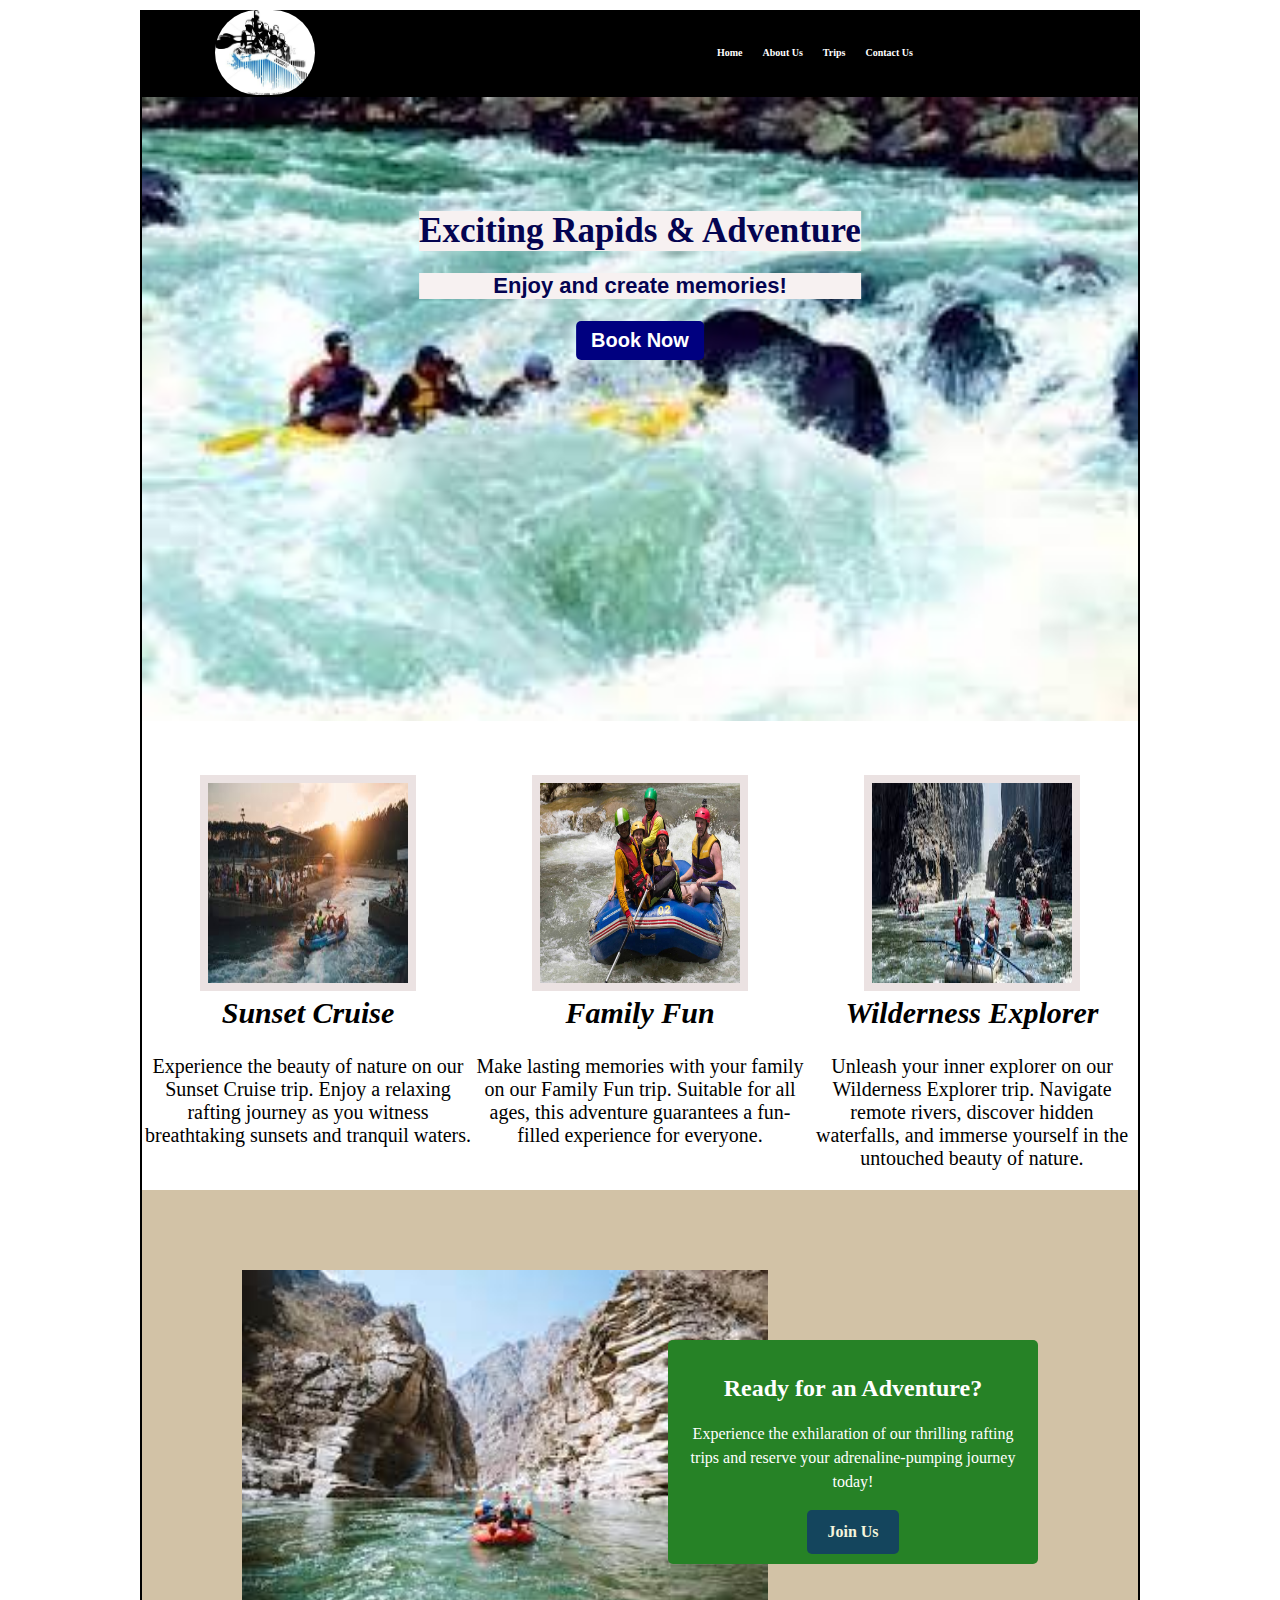
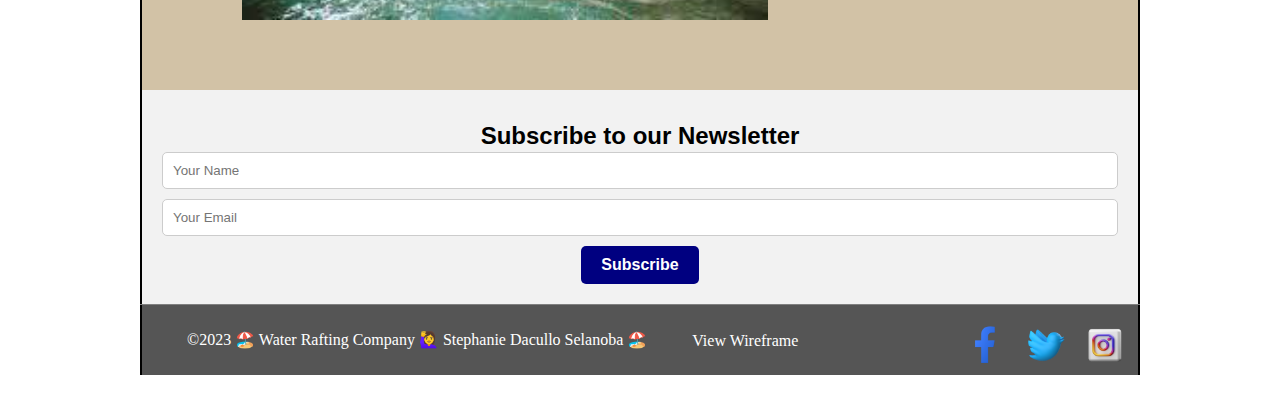
<file: wwr/index.html>
<!DOCTYPE html>
<html lang="en-US">

<head>
  <meta charset="UTF-8">
  <meta name="viewport" content="width=device-width, initial-scale=1.0">
  <title>Home Page | Water Rafting Company | Home Website</title>
  <meta name="description" content="Welcome to the home page of our Water Rafting Company. Experience the thrill of rafting through exciting rapids and embark on unforgettable adventures with our expert guides. Book your adrenaline-pumping journey now!">
  <meta name="author" content="Stephanie Dacullo Selanoba">
  <link rel="stylesheet" href="styles/styles.css">
</head>

<body>
  <header>
    <img src="images/logo.png" alt="Rafting Site Logo">
    <nav class="navigation">
      <a href="index.html">Home</a>
      <a href="about.html">About Us</a>
      <a href="trips.html">Trips</a>
      <a href="contact.html">Contact Us</a>
    </nav>
  </header>

  <main>
    <div class="hero">
      <div class="home-image">
        <img src="images/logo1.jpeg" alt="Home Page">
        <div class="content">
          <h1>Exciting Rapids & Adventure</h1>
          <p>Enjoy and create memories!</p>
          <a href="trips.html" class="button"><b>Book Now</b></a>
        </div>
      </div>
    </div>

    <section class="grid-layout">
      <div class="grid-item">
        <img src="images/2sunset-cruise.jpeg" alt="Trip 4">
        <h2>Sunset Cruise</h2>
        <p>Experience the beauty of nature on our Sunset Cruise trip. Enjoy a relaxing rafting journey as you witness breathtaking sunsets and tranquil waters.</p>
      </div>
      <div class="grid-item">
        <img src="images/1family-fun.jpeg" alt="Trip 5">
        <h2>Family Fun</h2>
        <p>Make lasting memories with your family on our Family Fun trip. Suitable for all ages, this adventure guarantees a fun-filled experience for everyone.</p>
      </div>
      <div class="grid-item">
        <img src="images/3wilderness-explorer.jpeg" alt="Trip 6">
        <h2>Wilderness Explorer</h2>
        <p>Unleash your inner explorer on our Wilderness Explorer trip. Navigate remote rivers, discover hidden waterfalls, and immerse yourself in the untouched beauty of nature.</p>
      </div>
    </section>

    <section class="design-adventure">
      <div class="design">
        <img src="images/employee4.jpeg" alt="Employee 4">
      </div>
      <div class="adventure">
        <h2>Ready for an Adventure?</h2>
        <p>Experience the exhilaration of our thrilling rafting trips and reserve your adrenaline-pumping journey today!</p>
        <a href="trips.html" class="button"><b>Join Us</b></a>
      </div>
    </section>

    <section class="newsletter">
      <h2>Subscribe to our Newsletter</h2>
      <form>
        <input type="text" name="name" placeholder="Your Name">
        <input type="email" name="email" placeholder="Your Email">
        <button type="submit"><b>Subscribe</b></button>
      </form>
    </section>

  </main>

  <footer>
    <div class="links">
    <p>©2023 🏖️ Water Rafting Company 🙋‍♀️ Stephanie Dacullo Selanoba 🏖️</p>
    <div class="wireframe">
        <a href="images/home-wireframe.png" target="_blank">View Wireframe</a>
    </div>
    <nav class="sociallinks">
        <a href="https://www.facebook.com">
            <img src="images/facebook.png" alt="Facebook"></a>
        <a href="https://www.twitter.com">
            <img src="images/twitter.png" alt="Twitter"></a>
        <a href="https://www.instagram.com">
            <img src="images/instagram.png" alt="instagram"></a>
    </nav>
</footer>
</body>

</html>
</file>
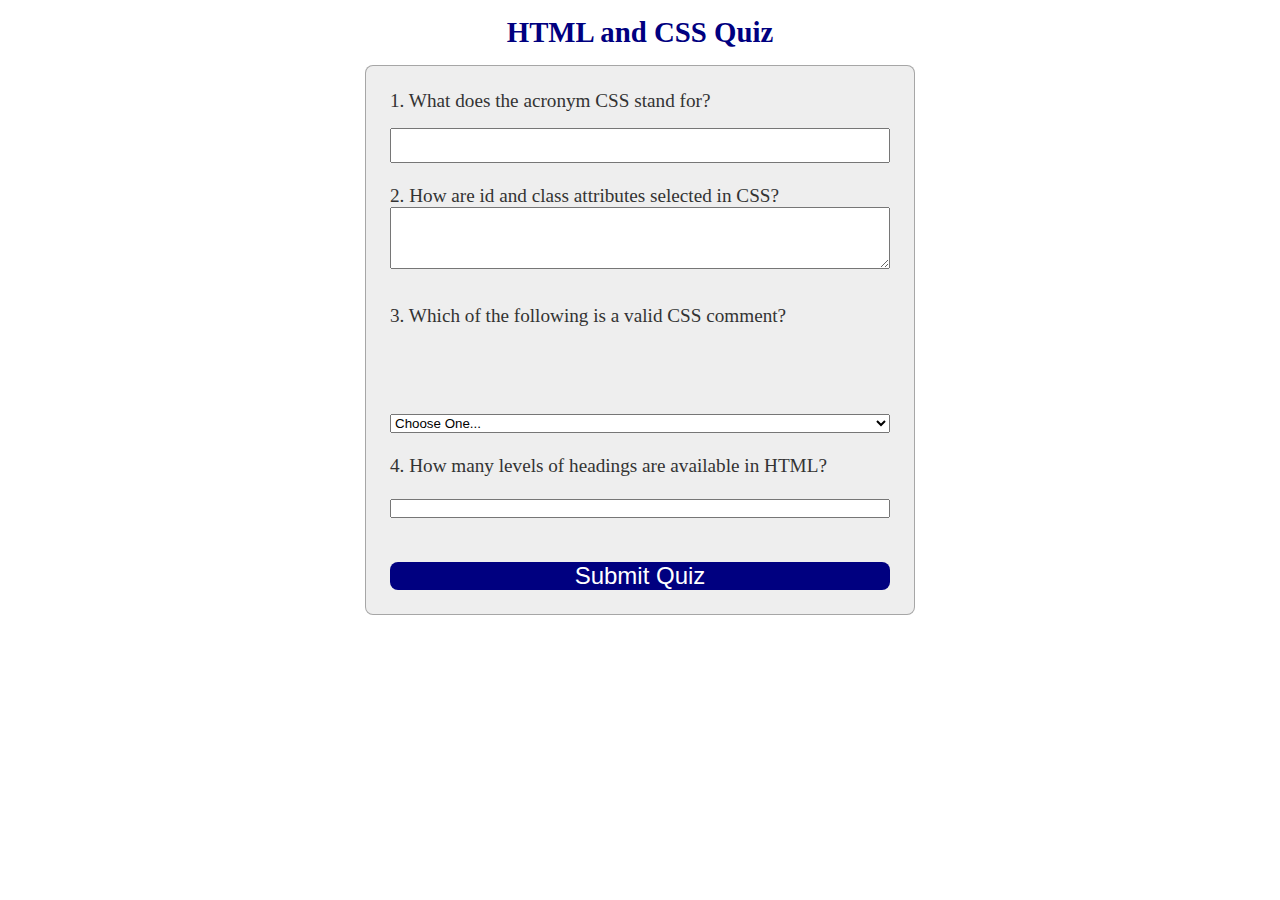
<file: quiz.html>
<!DOCTYPE html>
<html lang="en-US">

<head>
    <meta charset="utf-8">
    <meta name="viewport" content="width=device-width, initial-scale=1.0">
    <title>HTML and CSS Quiz</title>
    <link rel="stylesheet" href="styles/quiz.css">
</head>

<body>
    <h1>HTML and CSS Quiz</h1>

    <form>
        <div class="q1_input">
            <label for="q1">1. What does the acronym CSS stand for?</label>
            <input type="text" id="q1" name="q1">
        </div>
        <div class="q2_textarea"><br>
            <label for="q2">2. How are id and class attributes selected in CSS?</label>
            <textarea id="q2" name="q2" rows="4"></textarea>
        </div>
        <div class="q3_select"><br>
            <label for="q3">3. Which of the following is a valid CSS comment?</label>
        </div><br>
            <select id="q3" name="q3">
                <option value="choose one" selected disabled>Choose One...</option>
                <option value="option1">Option 1</option>
                <option value="option2">Option 2</option>
                <option value="option3">Option 3</option>
            </select><br>
        <div class="q4_input">
            <label for="q4">4. How many levels of headings are available in HTML?</label>
        </div><br>
            <input type="number" id="q4" name="q4" min="1"><br><br>
        <button type="submit">Submit Quiz</button>
    </form>
</body>

</html>
</file>
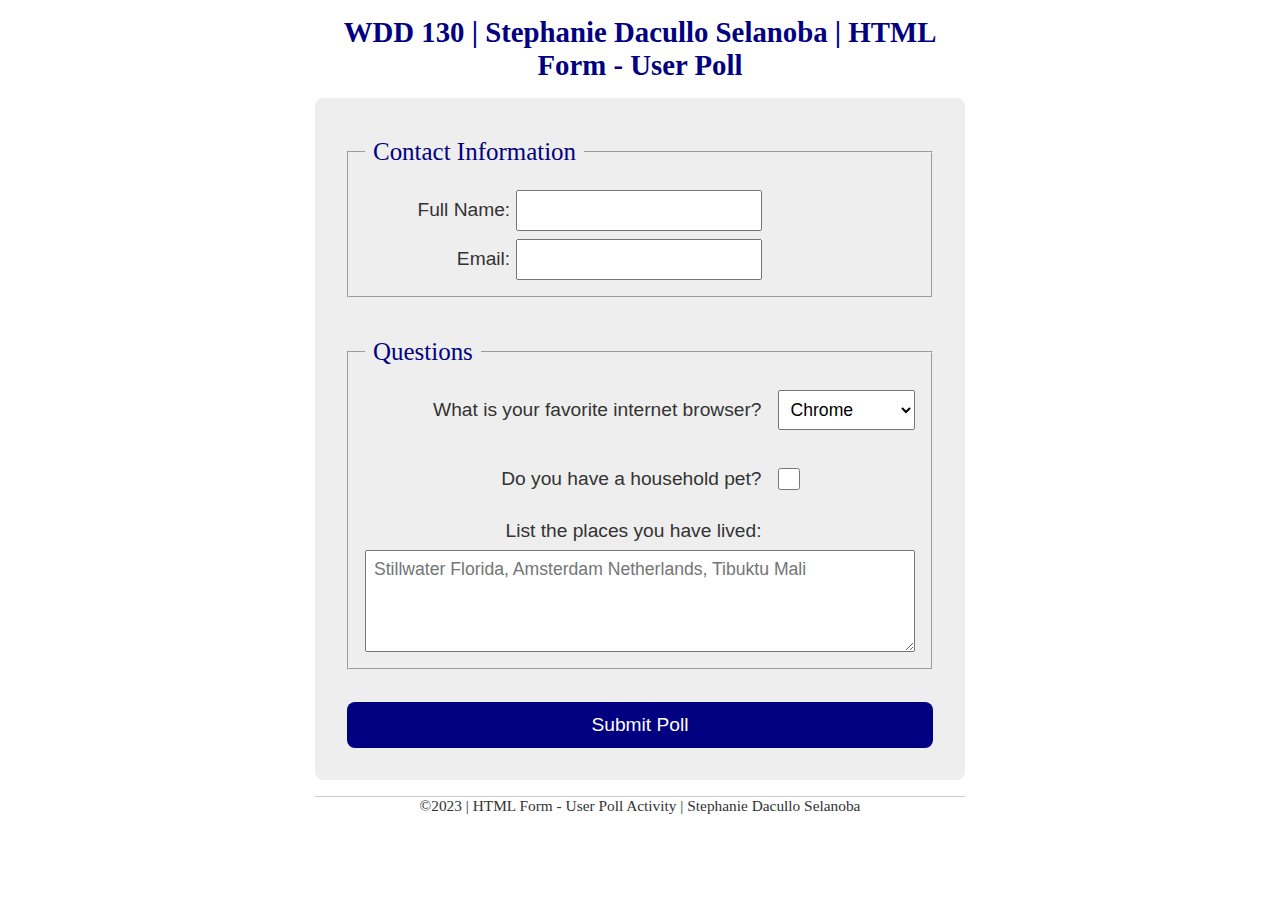
<file: week05/poll-form.html>
<!DOCTYPE html>
<html lang="en-US">

<head>
    <meta charset="utf-8">
    <meta name="viewport" content="width=device-width, initial-scale=1.0">
    <title>WDD 130 | HTML Form - User Poll</title>
    <link rel="stylesheet" href="styles/poll-form.css">
</head>

<body>
    <header>
        <h1>WDD 130 | Stephanie Dacullo Selanoba | HTML Form - User Poll</h1>
    </header>
    <main>
        <form>
            <fieldset>
                <legend>Contact Information</legend>
                <div class="form-item column2">
                    <label>Full Name: <input type="text" name="fullname"></label>
                </div>
                <div class="form-item column2">
                    <label>Email: <input type="email" name="useremail"></label>
                </div>
            </fieldset>
            <fieldset>
                <legend>Questions</legend>
                <div class="form-item column2">
                    <label for="browser">What is your favorite internet browser?</label>
                    <select id="browser" name="browser">
                        <option value="chrome">Chrome</option>
                        <option value="firefox">Firefox</option>
                        <option value="safari">Safari</option>
                        <option value="edge">Edge</option>
                        <option value="brave">Brave</option>
                        <option value="other">other</option>
                    </select>
                </div> 
                <br>
                <div class="form-item column2">
                    <label for="pet">Do you have a household pet?</label>
                    <input type="checkbox" id="pet" name="pet">
                <br>
                </div>
                <div class="form-item">
                    <label for="feedback">List the places you have lived:</label>
                </div>
                    <textarea id="feedback" name="feedback" rows="4"
                        placeholder="Stillwater Florida, Amsterdam Netherlands, Tibuktu Mali"></textarea>
            </fieldset>
            <button type="submit">Submit Poll</button>
        </form>
    </main>
    <footer>
        <p>©2023 | HTML Form - User Poll Activity | Stephanie Dacullo Selanoba</p>
    </footer>
</body>

</html>
</file>
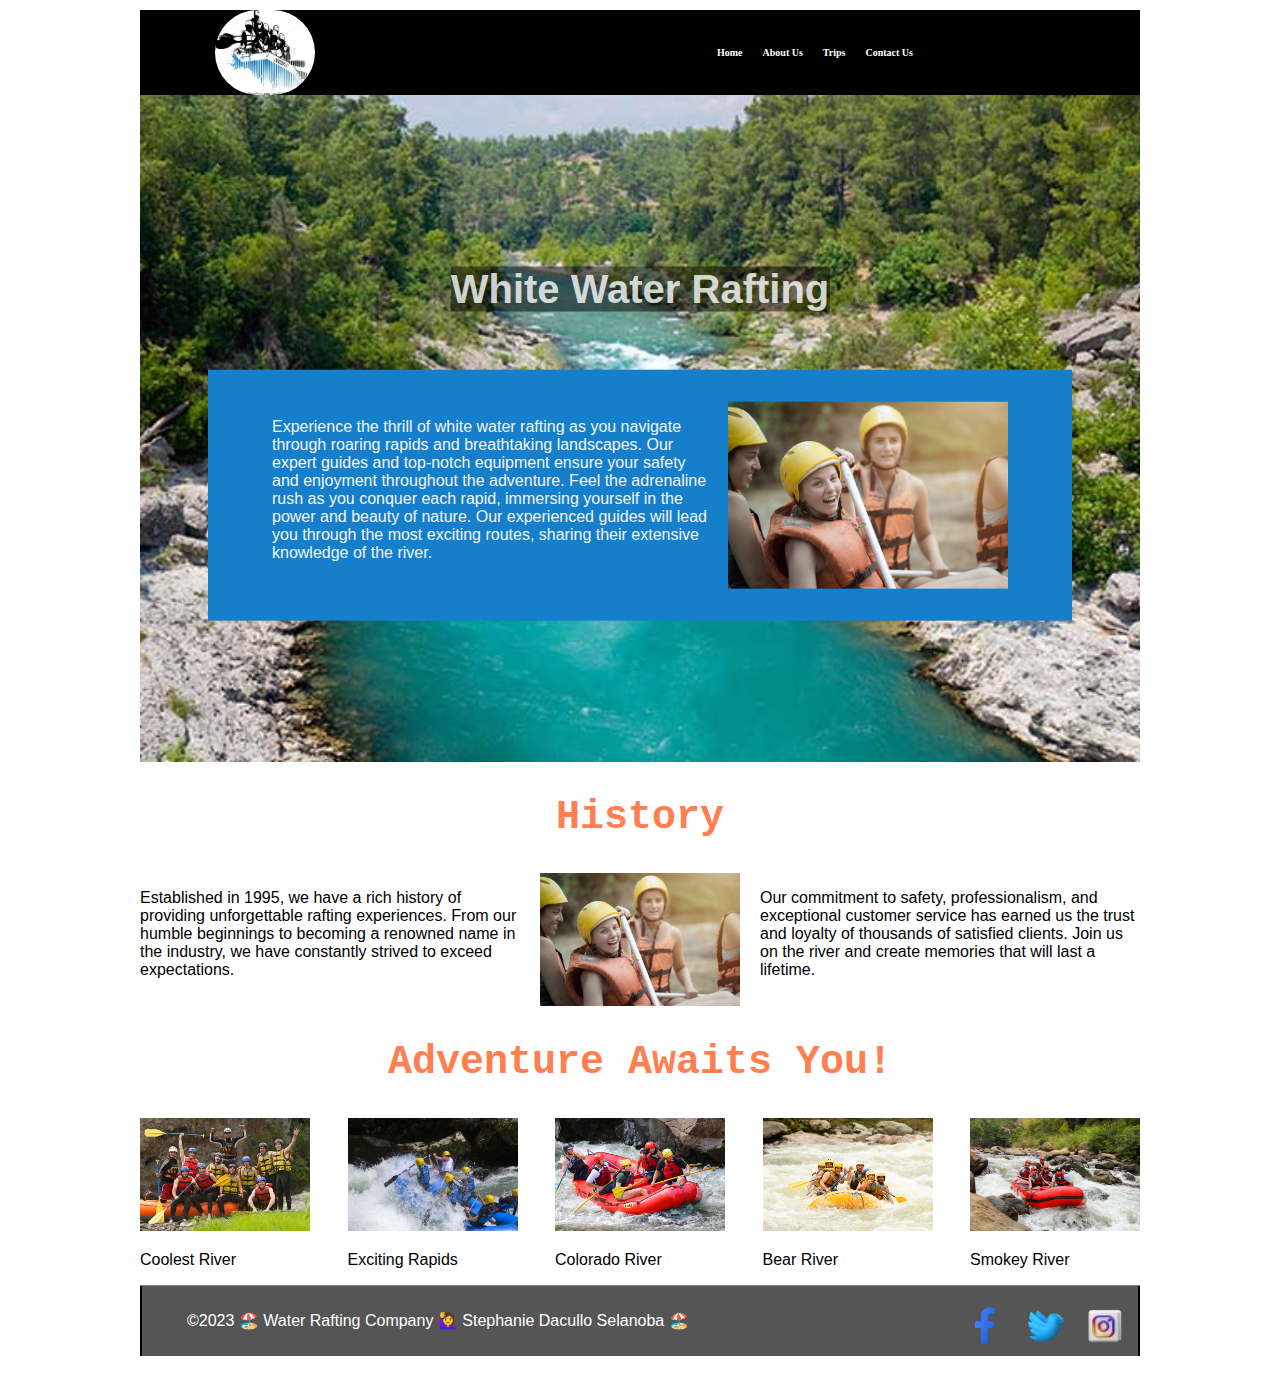
<file: wwr/about.html>
<!DOCTYPE html>
<html lang="en-US">

<head>
    <meta charset="utf-8">
    <meta name="viewport" content="width=device-width, initial-scale=1.0">
    <title>About Us | Water Rafting Company</title>
    <meta name="description"
        content="The rafting site plan includes the site purpose, the target audience, branding information, and a style guide for the sourse website project.">
    <meta name="author" content="Stephanie Dacullo Selanoba">
    <link rel="stylesheet" href="styles/rafting.css">
</head>

<body>
    <header>
        <img src="images/logo.png" alt="Rafting Site Logo">
        <nav class="navigation">
            <a href="index.html">Home</a>
            <a href="about.html">About Us</a>
            <a href="trips.html">Trips</a>
            <a href="contact.html">Contact Us</a>
        </nav>
    </header>
    <main>
        <div class="hero">
            <img src="images/hero.jpeg" alt="Rafting Site Hero">
            <div class="hero_content">
                <h1>White Water Rafting</h1>
                <article>
                    <p>Experience the thrill of white water rafting as you navigate through roaring rapids and breathtaking
                        landscapes. Our expert guides and top-notch equipment ensure your safety and enjoyment throughout the
                        adventure. Feel the adrenaline rush as you conquer each rapid, immersing yourself in the power and beauty of nature. Our
                        experienced guides will lead you through the most exciting routes, sharing their extensive knowledge of the
                        river.</p>
                    <img src="images/happy.png" alt="Happy Client">
                </article>
            </div>
        </div>
        <section>
            <h2>History</h2>
            <div class="history_section">
                <p>Established in 1995, we have a rich history of providing unforgettable rafting experiences. From our humble
                    beginnings to becoming a renowned name in the industry, we have constantly strived to exceed
                    expectations.</p>
                <img src="images/happy.png" alt="Happy Client">
                <p>Our commitment to safety, professionalism, and exceptional customer service has earned us the trust and
                    loyalty of thousands of satisfied clients. Join us on the river and create memories that will last a
                    lifetime.</p>
            </div>
        </section>
        <section>
            <h2>Adventure Awaits You!</h2>
            <div class="adventure_images">
                <div class="adventure_image">
                    <img src="images/image1.jpeg" alt="White Water Rafting 1">
                    <p>Coolest River</p>
                </div>
                <div class="adventure_image">
                    <img src="images/image2.jpeg" alt="White Water Rafting 2">
                    <p>Exciting Rapids</p>
                </div>
                <div class="adventure_image">
                    <img src="images/image3.jpeg" alt="White Water Rafting 3">
                    <p>Colorado River</p>
                </div>
                <div class="adventure_image">
                    <img src="images/image4.jpeg" alt="White Water Rafting 4">
                    <p>Bear River</p>
                </div>
                <div class="adventure_image">
                    <img src="images/image5.jpeg" alt="White Water Rafting 5">
                    <p>Smokey River</p>
                </div>
            </div>
        </section>
    </main>
    <footer>
        <div class="links">
        <p>©2023 🏖️ Water Rafting Company 🙋‍♀️ Stephanie Dacullo Selanoba 🏖️</p>
        <nav class="sociallinks">
            <a href="https://www.facebook.com">
                <img src="images/facebook.png" alt="Facebook"></a>
            <a href="https://www.twitter.com">
                <img src="images/twitter.png" alt="Twitter"></a>
            <a href="https://www.instagram.com">
                <img src="images/instagram.png" alt="instagram"></a>
        </nav>
    </footer>
    </body>
    
    </html>
</file>
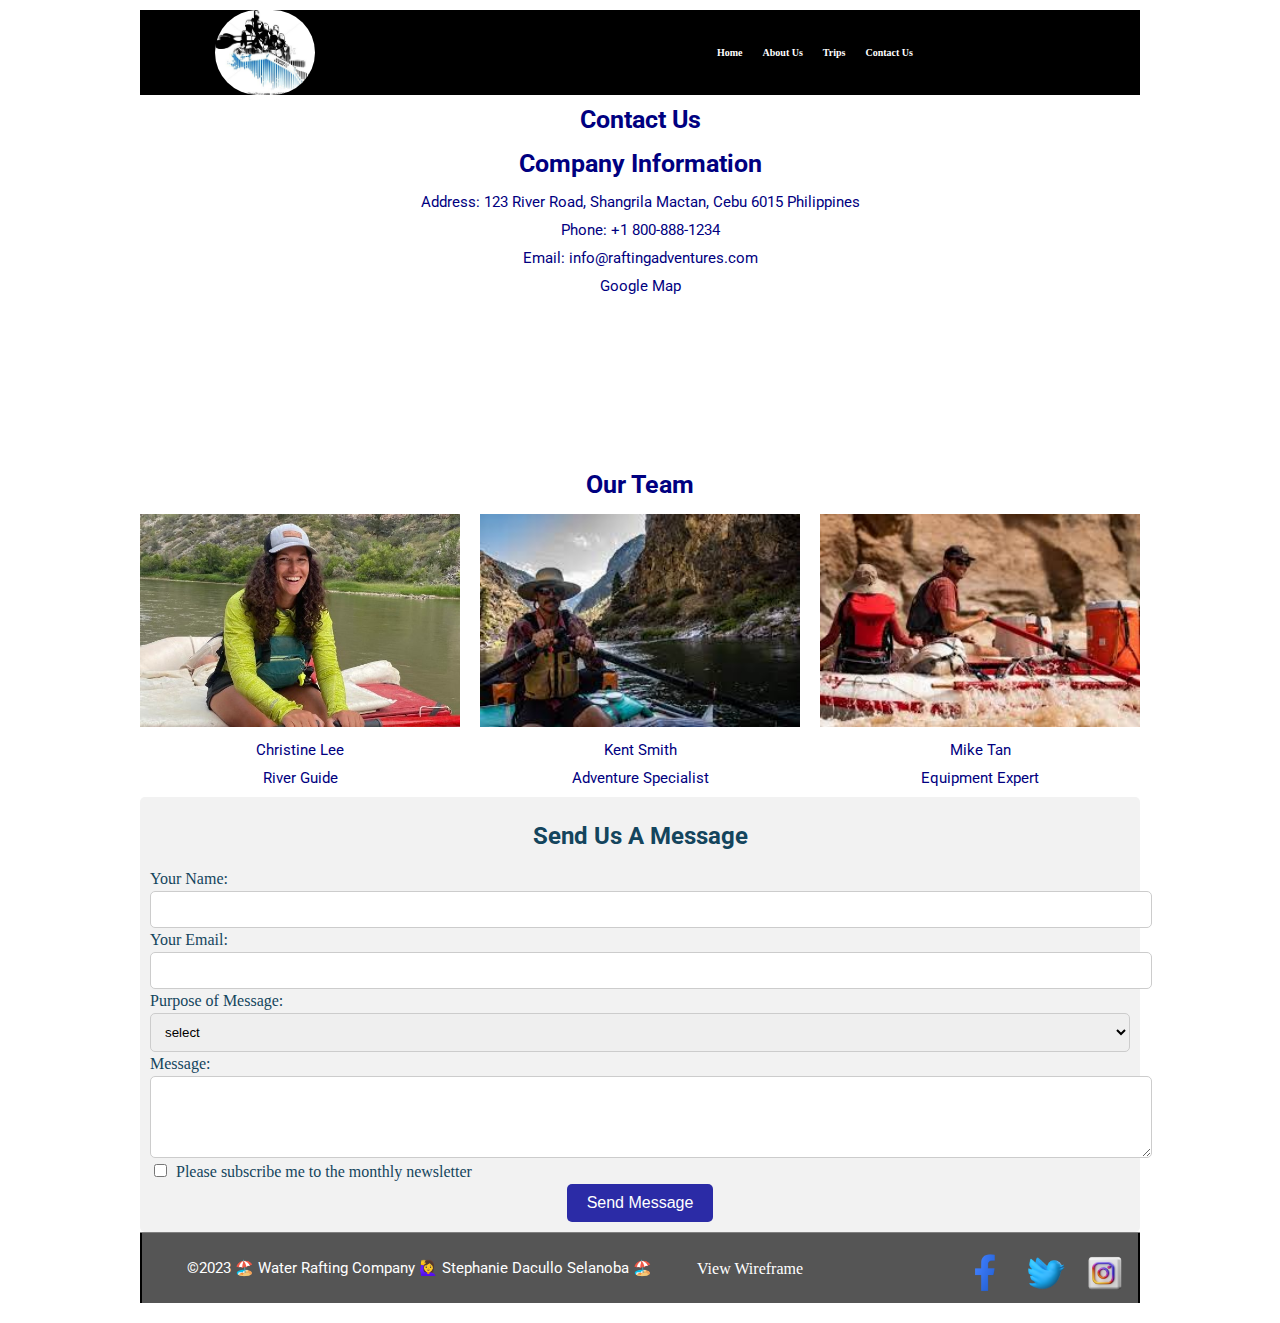
<file: wwr/contact.html>
<!DOCTYPE html>
<html lang="en-US">

<head>
    <meta charset="utf-8">
    <meta name="viewport" content="width=device-width, initial-scale=1.0">
    <title>Contact Us | Water Rafting Company - Reach Out to Us</title>
    <meta name="description"
        content="Thank you for visiting our website. If you have any questions, feedback, or inquiries, please don't hesitate to reach out to us using the contact information provided below. We are here to assist you in any way we can.">
    <meta name="author" content="Stephanie Dacullo Selanoba">
    <link rel="stylesheet" href="styles/contact.css">
</head>

<body>
    <header>
        <img src="images/logo.png" alt="Rafting Site Logo">
        <nav class="navigation">
            <a href="index.html">Home</a>
            <a href="about.html">About Us</a>
            <a href="trips.html">Trips</a>
            <a href="contact.html">Contact Us</a>
        </nav>
    </header>
    <main>
            <h1>Contact Us</h1>
        <div class="company-info">

            <h2>Company Information</h2>
            <p>Address: 123 River Road, Shangrila Mactan, Cebu 6015 Philippines</p>
            <p>Phone: +1 800-888-1234</p>
            <p>Email: info@raftingadventures.com</p>
            <p>Google Map</p>
            <div class="google-map">
                <iframe
                    src="https://www.google.com/maps/embed?pb=!1m14!1m12!1m3!1d84459.37326181955!2d124.01940599374602!3d10.252338482105115!2m3!1f0!2f0!3f0!3m2!1i1024!2i768!4f13.1!5e0!3m2!1sen!2sph!4v1684420228219!5m2!1sen!2sph"
                    width="1000" height="150" style="border:0;" allowfullscreen="" loading="lazy"
                    referrerpolicy="no-referrer-when-downgrade"></iframe>
            </div>
        </div>
        <div>
            <h2>Our Team</h2>
        </div>

        <div class="employee-profiles">
            <div class="profile">
                <img src="images/employee1.jpeg" alt="Employee 1">
                <p class="caption">Christine Lee</p>
                <p class="title">River Guide</p>
            </div>
            <div class="profile">
                <img src="images/employee2.jpeg" alt="Employee 2">
                <p class="caption">Kent Smith</p>
                <p class="title">Adventure Specialist</p>
            </div>
            <div class="profile">
                <img src="images/employee3.jpeg" alt="Employee 3">
                <p class="caption">Mike Tan</p>
                <p class="title">Equipment Expert</p>
            </div>
        </div>
        <div class="contact-form">
            <h2>Send Us A Message</h2>
          
            <form action="submit.php" method="POST">
              <label for="name">Your Name:</label>
              <input type="text" id="name" name="name" required autocomplete="name">
          
              <label for="email">Your Email:</label>
              <input type="email" id="email" name="email" required autocomplete="email">
          
              <label for="purpose">Purpose of Message:</label>
              <select id="purpose" name="purpose" autocomplete="off">
                <option value="choose one" disabled selected>select</option>
                <option value="general">General Inquiry</option>
                <option value="reservation">Reservation Question</option>
                <option value="suggestion">Website Suggestion</option>
              </select>
          
              <label for="message">Message:</label>
              <textarea id="message" name="message" rows="4" required autocomplete="off"></textarea>
          
              <label for="newsletter">
                <input type="checkbox" id="newsletter" name="newsletter">
                Please subscribe me to the monthly newsletter
              </label>
              <div>
                <button type="submit">Send Message</button>
              </div>
            </form>
          </div>
          
    </main>
    <footer>
        <div class="links">
        <p>©2023 🏖️ Water Rafting Company 🙋‍♀️ Stephanie Dacullo Selanoba 🏖️</p>
        <div class="wireframe">
            <a href="images/contact.png" target="_blank">View Wireframe</a>
        </div>
        <nav class="sociallinks">
            <a href="https://www.facebook.com">
                <img src="images/facebook.png" alt="Facebook"></a>
            <a href="https://www.twitter.com">
                <img src="images/twitter.png" alt="Twitter"></a>
            <a href="https://www.instagram.com">
                <img src="images/instagram.png" alt="instagram"></a>
        </nav>
    </footer>
    </body>
    
    </html>
</file>
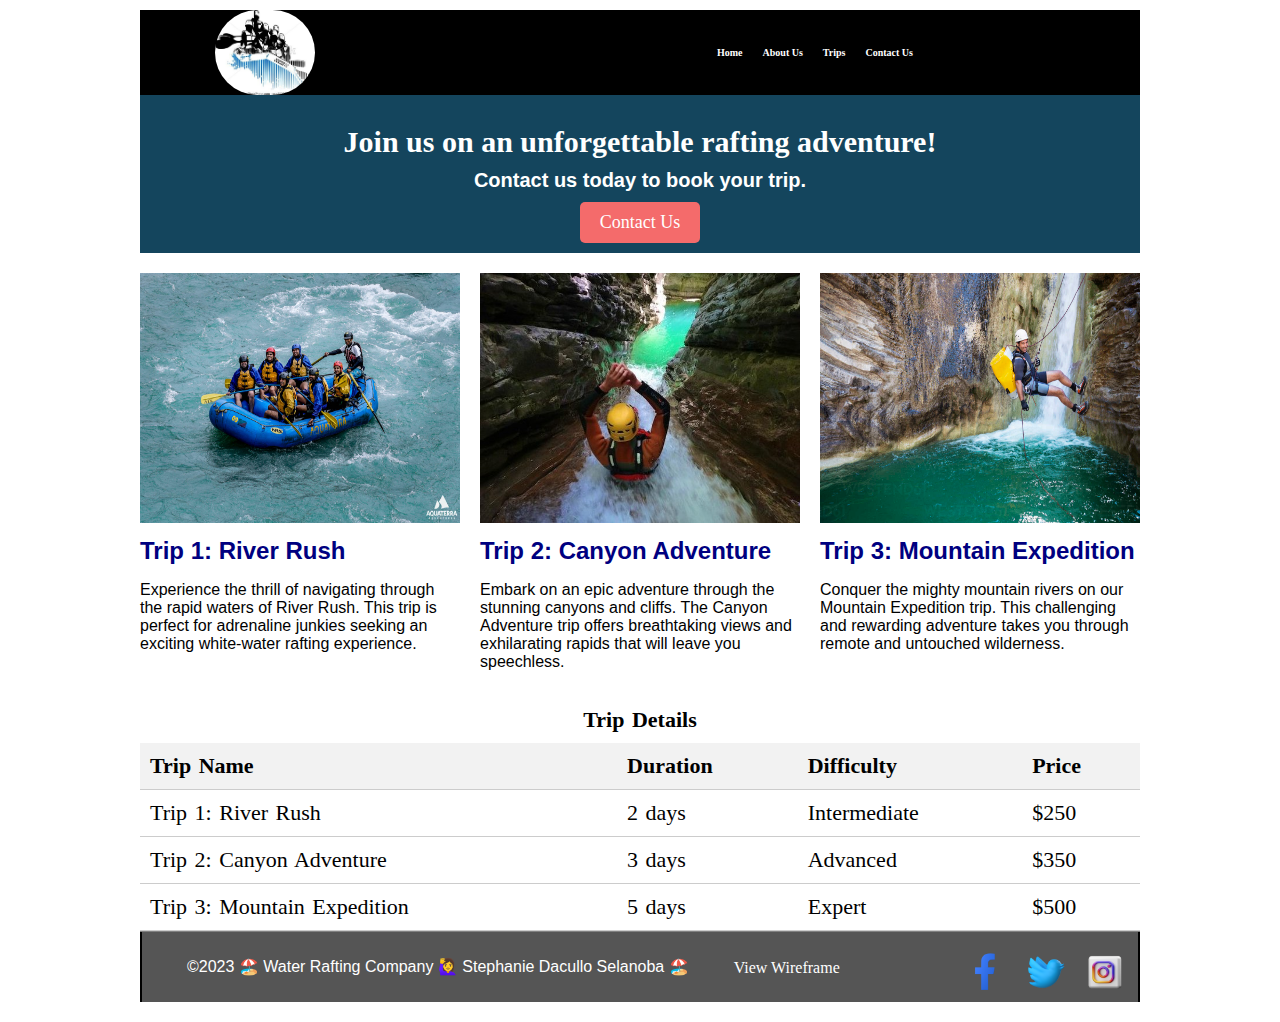
<file: wwr/trips.html>
<!DOCTYPE html>
<html lang="en-US">

<head>
    <meta charset="utf-8">
    <meta name="viewport" content="width=device-width, initial-scale=1.0">
    <title>Trips | Water Rafting Company - Exciting Adventure Trips</title>
    <meta name="description"
        content="Explore our thrilling rafting trips and experience the adrenaline rush in the most breathtaking locations. Book your adventure today and embark on an unforgettable journey.">
    <meta name="author" content="Stephanie Dacullo Selanoba">
    <link rel="stylesheet" href="styles/trips.css">
</head>

<body>
    <header>
        <img src="images/logo.png" alt="Rafting Site Logo">
        <nav class="navigation">
            <a href="index.html">Home</a>
            <a href="about.html">About Us</a>
            <a href="trips.html">Trips</a>
            <a href="contact.html">Contact Us</a>
        </nav>
    </header>
    <main>
        <div class="call-to-action">
            <h1>Join us on an unforgettable rafting adventure!</h1>
            <h2>Contact us today to book your trip.</h2>
            <a href="contact.html" class="button">Contact Us</a>
        </div>
        <div class="Awesome-trip">
        <div class="trip">
            <img src="images/trip1.jpeg" alt="Trip 1">
            <h2>Trip 1: River Rush</h2>
            <p>Experience the thrill of navigating through the rapid waters of River Rush. This trip is perfect for adrenaline junkies seeking an exciting white-water rafting experience.</p>
        </div>
        <div class="trip">
            <img src="images/trip2.jpeg" alt="Trip 2">
            <h2>Trip 2: Canyon Adventure</h2>
            <p>Embark on an epic adventure through the stunning canyons and cliffs. The Canyon Adventure trip offers breathtaking views and exhilarating rapids that will leave you speechless.</p>
        </div>
        <div class="trip">
            <img src="images/trip3.jpeg" alt="Trip 3">
            <h2>Trip 3: Mountain Expedition</h2>
            <p>Conquer the mighty mountain rivers on our Mountain Expedition trip. This challenging and rewarding adventure takes you through remote and untouched wilderness.</p>
        </div>
    </div>

        <div class="trip-table">
            <table>
                <caption><b>Trip Details</b></caption>
                <thead>
                    <tr>
                        <th>Trip Name</th>
                        <th>Duration</th>
                        <th>Difficulty</th>
                        <th>Price</th>
                    </tr>
                </thead>
                <tbody>
                    <tr>
                        <td>Trip 1: River Rush</td>
                        <td>2 days</td>
                        <td>Intermediate</td>
                        <td>$250</td>
                    </tr>
                    <tr>
                        <td>Trip 2: Canyon Adventure</td>
                        <td>3 days</td>
                        <td>Advanced</td>
                        <td>$350</td>
                    </tr>
                    <tr>
                        <td>Trip 3: Mountain Expedition</td>
                        <td>5 days</td>
                        <td>Expert</td>
                        <td>$500</td>
                    </tr>
                </tbody>
            </table>
        </div>
    </main>
    <footer>
        <div class="links">
        <p>©2023 🏖️ Water Rafting Company 🙋‍♀️ Stephanie Dacullo Selanoba 🏖️</p>
        <div class="wireframe">
            <a href="images/trips.png" target="_blank">View Wireframe</a>
        </div>
        <nav class="sociallinks">
            <a href="https://www.facebook.com">
                <img src="images/facebook.png" alt="Facebook"></a>
            <a href="https://www.twitter.com">
                <img src="images/twitter.png" alt="Twitter"></a>
            <a href="https://www.instagram.com">
                <img src="images/instagram.png" alt="instagram"></a>
        </nav>
    </footer>
</body>

</html>
</file>
<file: wwr/styles/styles.css>
@import url("https://fonts.googleapis.com/css2?family=Roboto:wght@300;400;700&display=swap");

:root {
  --primary-color: #14455D;
  --secondary-color: #A5CAD2;
  --accent1-color: #F46B6B;
  --accent2-color: #C8D85D;
}

body {
  max-width: 1000px;
  margin: 0 auto;
}

header {
  margin: 1rem auto;
  display: grid;
  grid-template-columns: 1fr 3fr;
  justify-items: center;
  background-color: black;
  margin: 0;
  margin-top: 10px;
}

header img {
  width: 100px;
  border-radius: 50px;
}

header nav {
  display: flex;
  color: white;
  text-decoration: none;
  gap: 20px;
  align-items: center;
  margin-left: 100px;
}

header nav a {
  color: white;
  text-decoration: none;
  font-size: 10px;
  font-weight: bold;
}

header nav a:hover {
  color: tomato;
  font-weight: bold;
  text-decoration: underline;
}

.grid-layout {
  display: grid;
  grid-template-columns: repeat(3, 1fr);
  text-align: center;
  justify-content: center;
  background-color: white;
  border: 2px solid #000;
  border-bottom: 0;
  border-top: 0;
  font-size: 20px;
}

.grid-item img {
  width: 200px;
  height: 200px;
  border: 8px solid rgb(235, 226, 226);
  margin-top: 50px;
}

.grid-item p {
  margin-top: 0;
}

.grid-item h2 {
  font-style: italic;
  font-weight: bold;
  margin-top: 0;
}

.hero {
  width: 100%;
  height: auto;
  position: relative;
  overflow: hidden;
}

.hero .content {
  position: absolute;
  top: 50%;
  left: 50%;
  transform: translate(-50%, -50%);
  text-align: center;
  color: #fff;
}

.home-image {
  position: relative;
  margin-bottom: 0;
  border: 2px solid black;
  border-bottom: 0;
}

.home-image img {
  width: 100%;
  height: auto;
}

.home-image h1,
.home-image a {
  color: #fff;
  margin: 0;
}

.home-image h1 {
  font-size: 35px;
  margin-top: -200px;
  color: rgb(4, 4, 81);
  background-color: rgb(247, 241, 241);
  font-weight: bolder;
}

.home-image p {
  font-size: 22px;
  font-weight: bolder;
  color: rgb(4, 4, 81);
  background-color: rgb(247, 241, 241);
  font-family: 'Lucida Sans', 'Lucida Sans Regular', 'Lucida Grande', 'Lucida Sans Unicode', Geneva, Verdana, sans-serif;
}

.home-image a.button {
  display: inline-block;
  padding: 8px 15px;
  background-color: navy;
  color: #fff;
  border: none;
  border-radius: 5px;
  text-decoration: none;
  font-size: 20px;
  font-family: 'Lucida Sans', 'Lucida Sans Regular', 'Lucida Grande', 'Lucida Sans Unicode', Geneva, Verdana, sans-serif;
}

.home-image .button:hover {
  background-color: navy;
}

.design-adventure {
  position: relative;
  background-color: rgb(210, 194, 166);
  height: 500px;
  border: 2px solid black;
  border-top: 0;
  border-bottom: 0;
}

.design img {
  height: 350px;
  padding-bottom: 220px;
  padding-top: 30px;
  border-bottom: 0;
  border-top: 0;
}

.design {
  float: left;
  position: absolute;
  top: 50px;
  left: 100px;
}

.adventure {
  background-color: rgb(38, 130, 38);
  padding: 10px;
  border-radius: 5px;
  text-align: center;
  color: #fff;
  width: 350px;
  height: auto;
  line-height: 1.5;
  float: right;
  position: absolute;
  top: 150px;
  right: 100px;
}

.adventure h2 {
  font-size: 24px;
  margin-bottom: 10px;
}

.adventure a {
  display: inline-block;
  padding: 10px 20px;
  background-color: #14455D;
  color: #fff;
  border: none;
  border-radius: 5px;
  font-size: 16px;
  text-decoration: none;
}

.adventure a.button {
  display: inline-block;
  padding: 10px 20px;
  background-color: #14455D;
  color: #F5F5DC;
  border: none;
  border-radius: 5px;
  font-size: 16px;
  text-decoration: none;
}

.adventure a.button:hover {
  background-color: tomato;
}

.newsletter {
  background-color: #f2f2f2;
  padding: 20px;
  border: 2px solid black;
  border-bottom: 0;
  border-top: 0;
  margin: 0 auto;
  line-height: 0.5;
}

.newsletter h2 {
  font-size: 24px;
  margin-bottom: 10px;
  color: black;
  text-align: center;
  font-family: 'Lucida Sans', 'Lucida Sans Regular', 'Lucida Grande', 'Lucida Sans Unicode', Geneva, Verdana, sans-serif;
}

.newsletter form {
  display: flex;
  flex-wrap: wrap;
  gap: 10px;
}

.newsletter input[type="text"],
.newsletter input[type="email"] {
  width: 100%;
  padding: 10px;
  border: 1px solid #ccc;
  border-radius: 5px;
}

.newsletter button[type="submit"] {
  padding: 10px 20px;
  background-color: navy;
  color: #fff;
  border: none;
  border-radius: 5px;
  font-size: 16px;
  cursor: pointer;
  transition: background-color 0.3s;
  cursor: pointer;
  display: block;
  margin: 0 auto;
  text-align: center;
}

.newsletter button:hover {
  background-color: rgb(140, 31, 12);
}

.sociallinks img {
  width: 40px;
  height: 40px;
}

.sociallinks {
  position: absolute;
  top: 20px;
  right: 0px;
}

footer p {
  text-align: center;
  margin: 0px 45px;
  line-height: 70px;
  color: #fff;
}

footer {
  position: relative;
  margin: 0 0 20px 0;
  border-top: 1px solid gray;
}

.wireframe a {
  color: #fff;
  font-size: 16px;
  text-decoration: none;
}

.wireframe a:hover {
  color: tomato;
  text-decoration: underline;
}

.links {
  display: flex;
  flex-direction: row;
  align-items: center;
  background-color: #555555;
  color: white;
  line-height: 3px;
  border: 2px solid black;
  border-top: 0;
  border-bottom: 0;
}

.links img {
  margin-right: 15px;
}
</file>
<file: styles/quiz.css>
* {
    margin : 0;
    padding : 0;
    box-sizing : border-box;
}

body {
    font-family : Merriweather, Georgia, serif;
    font-size : 1.2em;
    color : #333;
    background : #fff;
}

h1 {
    margin : 1rem;
    font-size : 1.5em;
    color : navy;
    text-align : center;
}
form {
    display : grid;
    grid-template-rows : repeat(4,1fr);
    width : 550px;
    height : 550px;
    margin : 0 auto;
    padding : 1.5rem;
    border : rgb(0, 0, 0, 0.3) solid 1px;
    border-radius : 0.5rem;
    background-color : #eee;
}

label {
    text-align : left;
    font-size : 1.2rem;
    font-weight : 100;
}

button {
    background-color : navy;
    color : #fff;
    border : none;
    border-radius : 0.5rem;
    font-size : 1.5rem;
}

button:hover {
    background-color : darkgreen;
}

.q1_input, .q2_textarea, .q3_select, .q4_input {
    display : grid;
    grid-template-rows : auto;
}
</file>
<file: week05/styles/poll-form.css>
@import url('https://fonts.googleapis.com/css2?falimy=Merrweather&family=Roboto&display=swap');
*{
    margin: 0;
    padding: 0;
    box-sizing: border-box;
}

body {
    font-family: Merriweather, Georgia, serif;
    font-size: 1.2em;
    color: #333;
    background: #fff;
}

header {
    margin: 0 auto;
    width: 650px;
}

h1 {
    margin: 1rem;
    font-size: 1.5em;
    color: navy;
    text-align: center;
}

form {
    width: 650px;
    margin: 0 auto;
    padding: 1rem;
    border: 1px solid rgba(0 0 0 0.1);
    border-radius: 0.5rem;
    background-color: #eee;
    display: grid;
}

fieldset {
    display: grid;
    grid-gap: .5rem;
    margin: 1rem;
    border: 1px solid rgba(0 0 0 0.2);
    padding: 1rem;
}

legend {
    padding: 0.5rem;
    color: navy;
    font-size: 1.3em;
}

label, input, button, select, textarea {
    font-family: Reboto, Arial, san-serif;
}

label {
    text-align: right;
    padding-right: 1rem;
}

input, select, textarea {
    padding: 0.5rem;
    font-size: 1.1rem;
}

input[type="checkbox"] {
    width: 22px;
    height: 22px;
    vertical-align: bottom;
}

button {
    margin: 1rem;
    background-color: navy;
    color: #fff;
    border: none;
    border-radius: .5rem;
    padding: .75rem;
    font-size: 1.2rem;
}

button:hover {
    background-color: darkgreen;
}

footer {
    margin: 1rem auto 0;
    width: 650px;
    text-align: center;
    font-size: 0.8em;
    color: 777;
    border-top: 1px solid #ccc;
}

.form-item {
    display: grid;
    grid-template-columns: 3fr 1fr;
    align-items: center;
}

.column1 {
    grid-template-columns: 3fr 1fr;
    margin: 0.5rem 0;
}

.column2 {
    grid-template-columns: 3fr 1fr;
}
</file>
<file: wwr/styles/rafting.css>
@import url("https://fonts.googleapis.com/css2?family=Roboto:wght@300;400;700&display=swap");

:root {
  --primary-color: #14455D;
  --secondary-color: #A5CAD2;
  --accent1-color: #F46B6B;
  --accent2-color: #C8D85D;
}

body {
  max-width: 1000px;
  margin: 0 auto;
}

header {
  margin: 1rem auto;
  display: grid;
  grid-template-columns: 1fr 3fr;
  justify-items: center;
  background-color: black;
  margin: 0;
  margin-top: 10px;
}

header img {
  width: 100px;
  border-radius: 50px;
}

header nav {
  display: flex;
  color: white;
  text-decoration: none;
  gap: 20px;
  align-items: center;
  margin-left: 100px;
}

header nav a {
  color: white;
  text-decoration: none;
  font-size: 10px;
  font-weight: bold;
}

header nav a:hover {
  color: tomato;
  font-weight: bold;
  text-decoration: underline;
}

.hero img{
  display: block;
	width: 1000px;
	height: auto;
}

.hero {
  position: relative;
}

.hero h1 {
  position: absolute;
  top: 25%;
  left: 50%;
  transform: translate(-50%, -50%);
  font-size: 2.5rem;
  font-family: 'Open Sans', sans-serif;
  background-color: hsla(80, 45%, 1%, 0.5);
  color: rgba(255, 255, 255, 0.8);
}

.hero article {
  position: absolute;
  top: 60%;
  left: 50%;
  transform: translate(-50%, -50%);
  background-color: #157fcb;
  padding: 2rem;
  width: 80%;
  display: flex;
  justify-content: center;
}

.hero article p {
  float: right;
  width: 55%;
  color: whitesmoke;
  overflow: hidden;
  max-height: 200px;
}

.hero article img {
  float: right;
  width: 35%;
  margin-left: 1rem;
  background-image: none
}
.hero_content {
  float: right;
}

.history_section {
  display: grid;
  grid-template-columns: 2fr 1fr 2fr;
  gap: 20px;
}

.history_section img {
  width: 200px;
}

.adventure_images {
  display:flex;
  justify-content: space-between;
  gap: 20px;
}

.adventure_image img {
  width: 170px;
}
p {
  color: black;
  font-family: 'Open Sans', sans-serif;
}

a {
  color: var(--primary-color);
}

.sociallinks img {
  width: 40px;
  height: 40px;
}

.sociallinks {
  position: absolute;
  top: 20px;
  right: 0px;
}

section h2 {
    display: flex;
    justify-content: center;
    font-family: monospace;
    font-size: 40px;
    color:coral
}
h2 {
  display: flex;
  justify-content: flex-start;
}

.sociallinks img {
  width: 40px;
  height: 40px;
}

.sociallinks {
  position: absolute;
  top: 20px;
  right: 0px;
}

footer p {
  text-align: center;
  margin: 0px 45px;
  line-height: 70px;
  color: #fff;
}

footer {
  position: relative;
  margin: 0 0 20px 0;
  border-top: 1px solid gray;
}

.links {
  display: flex;
  flex-direction: row;
  align-items: center;
  background-color: #555555;
  color: white;
  line-height: 3px;
  border: 2px solid black;
  border-top: 0;
  border-bottom: 0;
}

.links img {
  margin-right: 15px;
}
</file>
<file: wwr/styles/contact.css>
@import url("https://fonts.googleapis.com/css2?family=Roboto:wght@300;400;700&display=swap");

:root {
  --primary-color: #14455D;
  --secondary-color: #A5CAD2;
  --accent1-color: #F46B6B;
  --accent2-color: #C8D85D;
}

body {
  max-width: 1000px;
  margin: 0 auto;
}

header {
  margin: 1rem auto;
  display: grid;
  grid-template-columns: 1fr 3fr;
  justify-items: center;
  background-color: black;
  margin: 0;
  margin-top: 10px;
}

header img {
  width: 100px;
  border-radius: 50px;
}

header nav {
  display: flex;
  color: white;
  text-decoration: none;
  gap: 20px;
  align-items: center;
  margin-left: 100px;
}

header nav a {
  color: white;
  text-decoration: none;
  font-size: 10px;
  font-weight: bold;
}

header nav a:hover {
  color: tomato;
  font-weight: bold;
  text-decoration: underline;
}


.employee-profiles {
  display: grid;
  grid-template-columns: 1fr 1fr 1fr;
  gap: 20px;
}

.profile img {
  width: 100%;
}

h1,
p {
  text-align: center;
  font-size: 25px;
  font-family: 'Roboto', sans-serif;
  color: navy;
  margin-bottom: 10px;
  margin-top: 10px;
}

p {
  font-size: 15px;
}

h2 {
  text-align: center;
  font-size: 25px;
  font-family: 'Roboto', sans-serif;
  color: navy;
  margin-bottom: 15px;
  margin-top: 15px;
}

.google-map {
  display: flex;
  justify-content: center;
}

.contact-form {
  margin: 0 auto;
  padding: 10px;
  background-color: #f2f2f2;
  border-radius: 5px;
}

.contact-form h2 {
  font-size: 24px;
  margin-bottom: 20px;
  color: #14455D;
}

.contact-form form {
  display: grid;
  gap: 3px;
}

.contact-form label {
  font-size: 16px;
  color: #14455D;
}

.contact-form input[type="text"],
.contact-form input[type="email"],
.contact-form select,
.contact-form textarea {
  width: 100%;
  padding: 10px;
  border: 1px solid #ccc;
  border-radius: 5px;
}

.contact-form textarea {
  resize: vertical;
}

.contact-form input[type="checkbox"] {
  margin-right: 5px;
}

.contact-form button[type="submit"] {
  padding: 10px 20px;
  background-color: rgb(43, 43, 166);
  color: #fff;
  border: none;
  border-radius: 5px;
  font-size: 16px;
  cursor: pointer;
  display: block;
  margin: 0 auto;
  text-align: center;
}

.contact-form button[type="submit"]:hover {
  background-color: #A5CAD2;
}

button {
  margin: 1rem;
  background-color: navy;
  color: #fff;
  border: none;
  border-radius: 0.5rem;
  padding: 0.75rem;
  font-size: 1.2rem;
  text-align: center;
  cursor: pointer;
}

button:hover {
  background-color: teal;
}

.sociallinks img {
  width: 40px;
  height: 40px;
}

.sociallinks {
  position: absolute;
  top: 20px;
  right: 0px;
}

footer p {
  text-align: center;
  margin: 0px 45px;
  line-height: 70px;
  color: #fff;
}

footer {
  position: relative;
  margin: 0 0 20px 0;
  border-top: 1px solid gray;
}

.wireframe a {
  color: #fff;
  font-size: 16px;
  text-decoration: none;
}

.wireframe a:hover {
  color: tomato;
  text-decoration: underline;
}

.links {
  display: flex;
  flex-direction: row;
  align-items: center;
  background-color: #555555;
  color: white;
  line-height: 3px;
  border: 2px solid black;
  border-top: 0;
  border-bottom: 0;
}

.links img {
  margin-right: 15px;
}
</file>
<file: wwr/styles/trips.css>
@import url("https://fonts.googleapis.com/css2?family=Roboto:wght@300;400;700&display=swap");

:root {
  --primary-color: #14455D;
  --secondary-color: #A5CAD2;
  --accent1-color: #F46B6B;
  --accent2-color: #C8D85D;
}

body {
  max-width: 1000px;
  margin: 0 auto;
}

header {
  margin: 1rem auto;
  display: grid;
  grid-template-columns: 1fr 3fr;
  justify-items: center;
  background-color: black;
  margin: 0;
  margin-top: 10px;
}

header img {
  width: 100px;
  border-radius: 50px;
}

header nav {
  display: flex;
  color: white;
  text-decoration: none;
  gap: 20px;
  align-items: center;
  margin-left: 100px;
}

header nav a {
  color: white;
  text-decoration: none;
  font-size: 10px;
  font-weight: bold;
}

header nav a:hover {
  color: tomato;
  font-weight: bold;
  text-decoration: underline;
}

div a:hover {
  color: tomato;
	font-weight: 700;
	text-decoration: underline;
}

.call-to-action {
  text-align: center;
  background-color: #14455D;
  padding: 10px;
  color: #fff;
}

.call-to-action h1 {
  font-size: 30px;
  margin-bottom: 10px;
  color: white;
}

.call-to-action h2 {
  font-size: 20px;
  margin-bottom: 10px;
  color: white;
}

.call-to-action .button {
  display: inline-block;
  padding: 10px 20px;
  background-color: #F46B6B;
  color: #fff;
  text-decoration: none;
  border-radius: 5px;
  font-size: 18px;
}

.call-to-action .button:hover {
  background-color: #C8D85D;
}

.Awesome-trip {
    display: grid;
    grid-template-columns: 1fr 1fr 1fr;
    gap: 20px;
    margin: 20px auto;
}

h2 {
  color: navy;
  margin-bottom: 10px;
  margin-top: 10px;
  font-family: helvitica, sans-serif;
}

p {
    color: black;
    font-family: Arial, Helvetica, sans-serif;
}

.trip img {
    width: 320px;
    height: 250px;
}

.trip-table {
    margin-top: 20px;
    font-size: 22px;
    color: black;
    word-spacing: 2px;
}

table {
  width: 100%;
  border-collapse: collapse;
}

caption {
  font-weight: bold;
  margin-bottom: 10px;
}

th, td {
  padding: 10px;
  text-align: left;
  border-bottom: 1px solid #ccc;
}

th {
  background-color: #f2f2f2;
}

.sociallinks img {
  width: 40px;
  height: 40px;
}

.sociallinks {
  position: absolute;
  top: 20px;
  right: 0px;
}

footer p {
  text-align: center;
  margin: 0px 45px;
  line-height: 70px;
  color: #fff;
}

footer {
  position: relative;
  margin: 0 0 20px 0;
  border-top: 1px solid gray;
}

.wireframe a {
  color: #fff;
  font-size: 16px;
  text-decoration: none;
}

.wireframe a:hover {
  color: tomato;
  text-decoration: underline;
}

.links {
  display: flex;
  flex-direction: row;
  align-items: center;
  background-color: #555555;
  color: white;
  line-height: 3px;
  border: 2px solid black;
  border-top: 0;
  border-bottom: 0;
}

.links img {
  margin-right: 15px;
}
</file>
